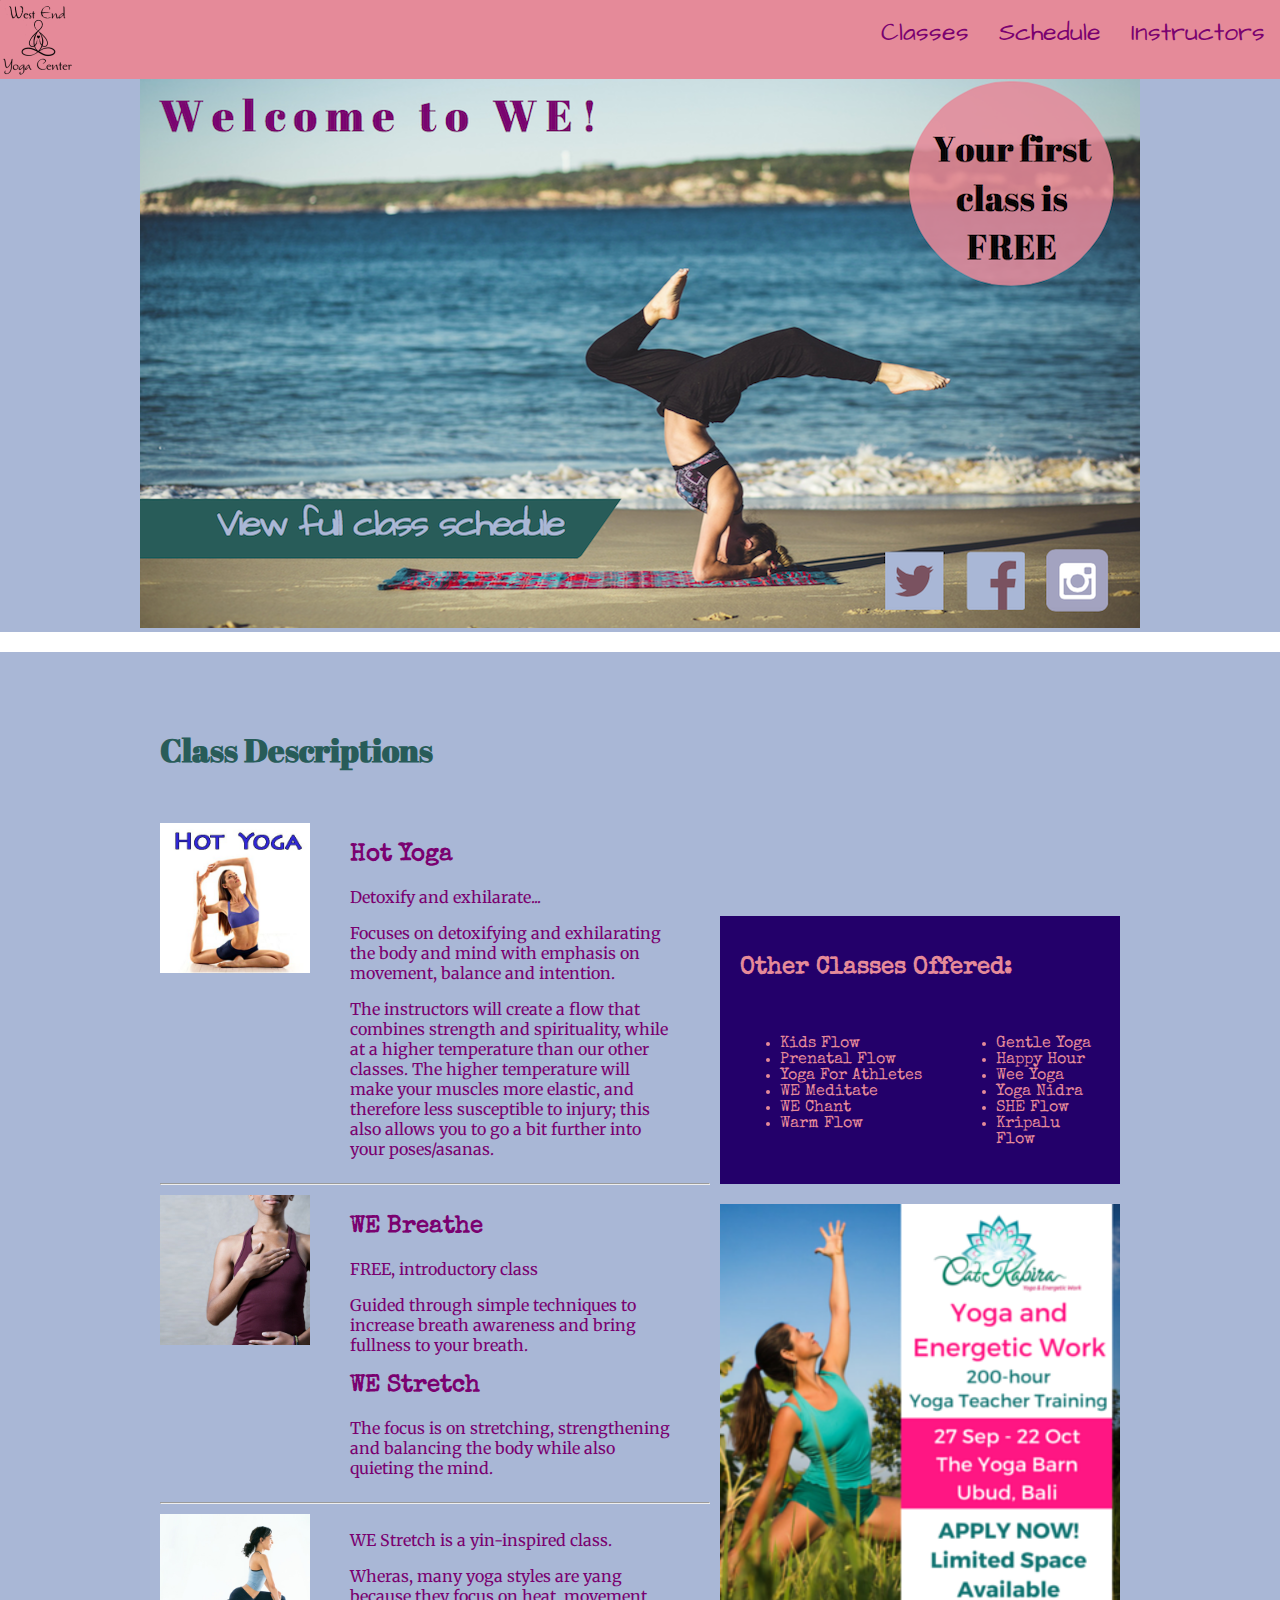
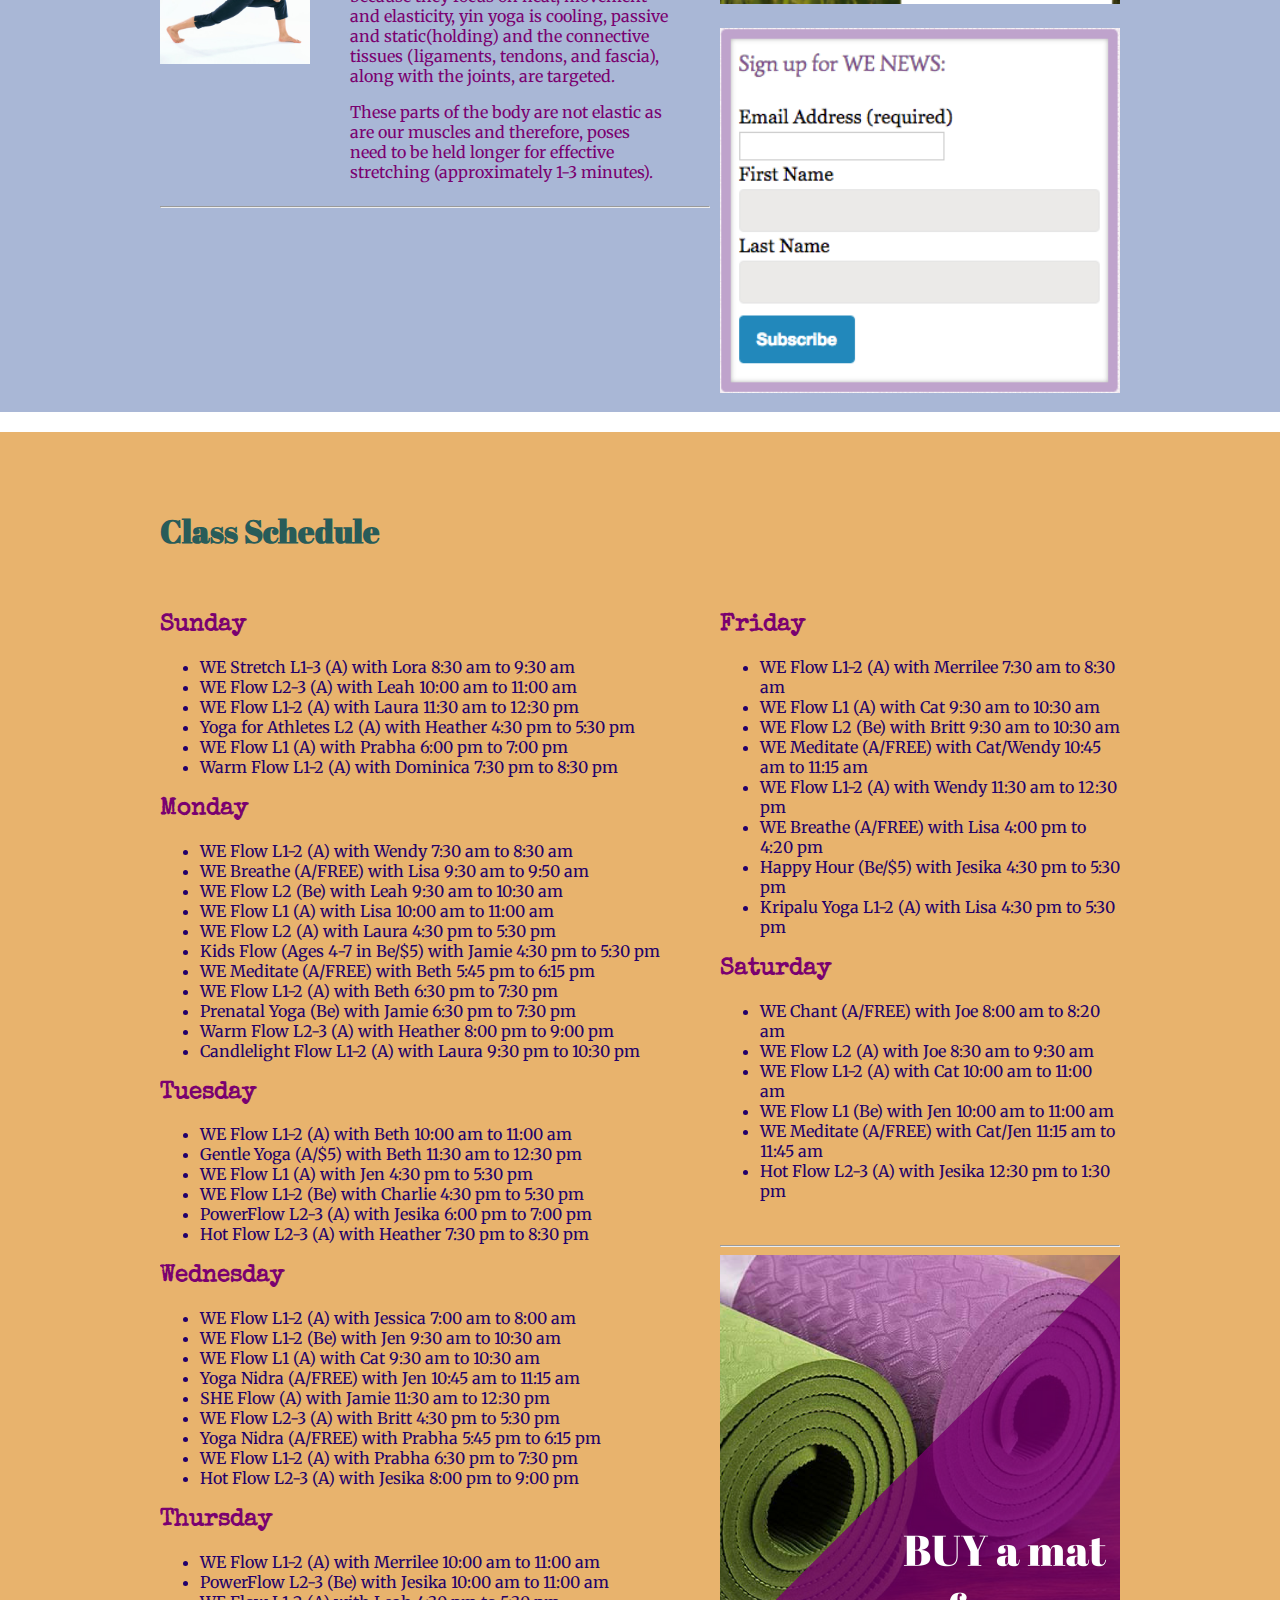
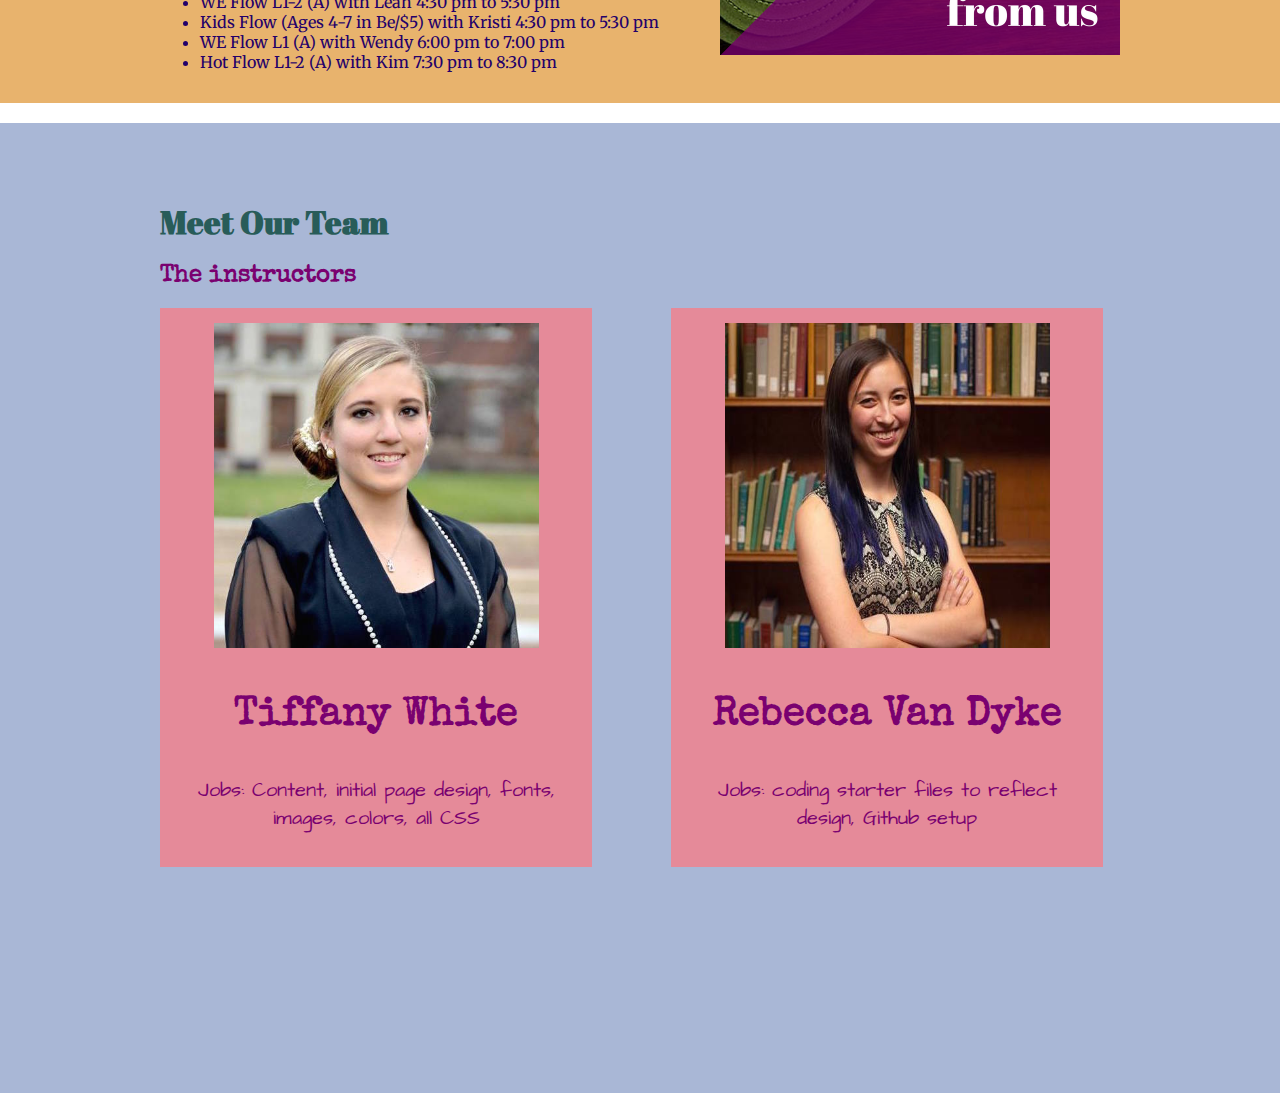
<file: index.html>
<!DOCTYPE html>
<html lang="en">

<head>
    <meta charset="utf-8">
    <title>Welcome to WE - Lab 9 </title>
    <link rel="stylesheet" href="css/long-scrolly.css">
    <link rel="stylesheet" href="css/styles.css">
    <link href="https://fonts.googleapis.com/css?family=Abril+Fatface|Architects+Daughter|Merriweather|Special+Elite" rel="stylesheet">
</head>

<body>

    <!-- Navigation -->

   

    <nav class="main-menu">
       <img src="images/logo.png" height="75" width="75" alt="West End Yoga Center Logo">
        <ul>          
            <li><a href="#first"> Classes </a></li>
            <li><a href="#second"> Schedule </a></li>
            <li><a href="#third"> Instructors </a></li>
        </ul>
      </nav>


    <!-- Top Section -->

    <div class="container-top"><img src="images/hero.png" alt="West End Yoga Home"></div>


    <section id="first">
        <div class="container">

          

            <h1>Class Descriptions</h1>

            <div class="content">

        <article>

        <!-- Class 1-->

                <div class="item">
                  <div class="img">
              <img src="images/hotyoga.jpg" height="150" width="150" alt="Hot Yoga Pose">
                  </div>

                  <div class="info">

        <h2>Hot Yoga</h2>
        <p>Detoxify and exhilarate...</p>

        <p>Focuses on detoxifying and exhilarating the body and mind with emphasis on movement, balance and intention.</p>

        <p>The instructors will create a flow that combines strength and spirituality, while at a higher temperature than our other classes. The higher temperature will make your muscles more elastic, and therefore less susceptible to injury; this also allows you to go a bit further into your poses/asanas.</p>

                </div><!--.info-->
                  <hr>
                </div><!--.item-->

      <!--Class 2-->

                <div class="item">
                  <div class="img">
              <img src="images/yoga1.jpg" height="150" width="150" alt="Yoga Breathing Pose">
                  </div>

                  <div class="info">

      <h2>WE Breathe</h2>
        <p>FREE, introductory class</p>

        <p>Guided through simple techniques to increase breath awareness and bring fullness to your breath.</p>

      <h2>WE Stretch</h2>
        <p>The focus is on stretching, strengthening and balancing the body while also quieting the mind.</p>

               </div><!--.info-->
                  <hr>
                </div><!--.item-->


      <!--Class 3-->

              <div class="item">
                  <div class="img">
              <img src="images/pose.jpg" height="150" width="150" alt="Yoga Stretching Pose">
                  </div>

                  <div class="info">


        <p>WE Stretch is a yin-inspired class.</p>

        <p>Wheras, many yoga styles are yang because they focus on heat, movement and elasticity, yin yoga is cooling, passive and static(holding) and the connective tissues (ligaments, tendons, and fascia), along with the joints, are targeted.</p>

        <p>These parts of the body are not elastic as are our muscles and therefore, poses need to be held longer for effective stretching (approximately 1-3 minutes).</p>

                </div><!--.info-->
                  <hr>
                </div><!--.item-->

      </article>

      <aside>

        <div id="classes">
          <h2>Other Classes Offered:</h2>
            <article>
          <ul>
            <li>Kids Flow</li>
            <li>Prenatal Flow</li>
            <li>Yoga For Athletes</li>
            <li>WE Meditate</li>
            <li>WE Chant</li>
            <li>Warm Flow</li>
          </ul>
            </article>

            <aside>
          <ul>
            <li>Gentle Yoga</li>
            <li>Happy Hour</li>
            <li>Wee Yoga</li>
            <li>Yoga Nidra</li>
            <li>SHE Flow</li>
            <li>Kripalu Flow</li>
          </ul>

            </aside>



        </div>

           <img class="response2" src="images/yogaad.png" alt="Yoga Ad">

            <img class="response2" src="images/sign-up.png"  alt="Sign-Up for Our Newsletter">

    </aside>
                

            </div><!-- .content -->

       </div><!-- .container -->

    </section>

    <!-- Second Section -->
    <section id="second">
        <div class="container">

            <h1>Class Schedule</h1>

            <div class="content">
            <div class="schedule">
      <article>
        <h2>Sunday</h2><ul>
          <li>WE Stretch L1-3 (A) with Lora 8:30 am to 9:30 am</li>
          <li>WE Flow L2-3 (A) with Leah 10:00 am to 11:00 am</li>
          <li>WE Flow L1-2 (A) with Laura 11:30 am to 12:30 pm</li>
          <li>Yoga for Athletes L2 (A) with Heather 4:30 pm to 5:30 pm</li>
          <li>WE Flow L1 (A) with Prabha 6:00 pm to 7:00 pm</li>
          <li>Warm Flow L1-2 (A) with Dominica 7:30 pm to 8:30 pm</li></ul>

        <h2>Monday</h2><ul>
          <li>WE Flow L1-2 (A) with Wendy 7:30 am to 8:30 am</li>
          <li>WE Breathe (A/FREE) with Lisa 9:30 am to 9:50 am</li>
          <li>WE Flow L2 (Be) with Leah 9:30 am to 10:30 am</li>
          <li>WE Flow L1 (A) with Lisa 10:00 am to 11:00 am</li>
          <li>WE Flow L2 (A) with Laura 4:30 pm to 5:30 pm</li>
          <li>Kids Flow (Ages 4-7 in Be/$5) with Jamie 4:30 pm to 5:30 pm</li>
          <li>WE Meditate (A/FREE) with Beth 5:45 pm to 6:15 pm</li>
          <li>WE Flow L1-2 (A) with Beth 6:30 pm to 7:30 pm</li>
          <li>Prenatal Yoga (Be) with Jamie 6:30 pm to 7:30 pm</li>
          <li>Warm Flow L2-3 (A) with Heather 8:00 pm to 9:00 pm</li>
          <li>Candlelight Flow L1-2 (A) with Laura 9:30 pm to 10:30 pm</li></ul>

        <h2>Tuesday</h2><ul>
          <li>WE Flow L1-2 (A) with Beth 10:00 am to 11:00 am</li>
          <li>Gentle Yoga (A/$5) with Beth 11:30 am to 12:30 pm</li>
          <li>WE Flow L1 (A) with Jen 4:30 pm to 5:30 pm</li>
          <li>WE Flow L1-2 (Be) with Charlie 4:30 pm to 5:30 pm</li>
          <li>PowerFlow L2-3 (A) with Jesika 6:00 pm to 7:00 pm</li>
          <li>Hot Flow L2-3 (A) with Heather 7:30 pm to 8:30 pm</li></ul>

        <h2>Wednesday</h2><ul>
          <li>WE Flow L1-2 (A) with Jessica 7:00 am to 8:00 am</li>
          <li>WE Flow L1-2 (Be) with Jen 9:30 am to 10:30 am</li>
          <li>WE Flow L1 (A) with Cat 9:30 am to 10:30 am</li>
          <li>Yoga Nidra (A/FREE) with Jen 10:45 am to 11:15 am</li>
          <li>SHE Flow (A) with Jamie 11:30 am to 12:30 pm</li>
          <li>WE Flow L2-3 (A) with Britt 4:30 pm to 5:30 pm</li>
          <li>Yoga Nidra (A/FREE) with Prabha 5:45 pm to 6:15 pm</li>
          <li>WE Flow L1-2 (A) with Prabha 6:30 pm to 7:30 pm</li>
          <li>Hot Flow L2-3 (A) with Jesika 8:00 pm to 9:00 pm</li></ul>

          <h2>Thursday</h2><ul>
          <li>WE Flow L1-2 (A) with Merrilee 10:00 am to 11:00 am</li>
          <li>PowerFlow L2-3 (Be) with Jesika 10:00 am to 11:00 am</li>
          <li>WE Flow L1-2 (A) with Leah 4:30 pm to 5:30 pm</li>
          <li>Kids Flow (Ages 4-7 in Be/$5) with Kristi 4:30 pm to 5:30 pm</li>
          <li>WE Flow L1 (A) with Wendy 6:00 pm to 7:00 pm</li>
          <li>Hot Flow L1-2 (A) with Kim 7:30 pm to 8:30 pm</li></ul>

    

      </article>

      <aside>

      
        <h2>Friday</h2><ul>
          <li>WE Flow L1-2 (A) with Merrilee 7:30 am to 8:30 am</li>
          <li>WE Flow L1 (A) with Cat 9:30 am to 10:30 am</li>
          <li>WE Flow L2 (Be) with Britt 9:30 am to 10:30 am</li>
          <li>WE Meditate (A/FREE) with Cat/Wendy 10:45 am to 11:15 am</li>
          <li>WE Flow L1-2 (A) with Wendy 11:30 am to 12:30 pm</li>
          <li>WE Breathe (A/FREE) with Lisa 4:00 pm to 4:20 pm</li>
          <li>Happy Hour (Be/$5) with Jesika 4:30 pm to 5:30 pm</li>
          <li>Kripalu Yoga L1-2 (A) with Lisa 4:30 pm to 5:30 pm</li></ul>

        <h2>Saturday</h2><ul>
          <li>WE Chant (A/FREE) with Joe 8:00 am to 8:20 am</li>
          <li>WE Flow L2 (A) with Joe 8:30 am to 9:30 am</li>
          <li>WE Flow L1-2 (A) with Cat 10:00 am to 11:00 am</li>
          <li>WE Flow L1 (Be) with Jen 10:00 am to 11:00 am</li>
          <li>WE Meditate (A/FREE) with Cat/Jen 11:15 am to 11:45 am</li>
          <li>Hot Flow L2-3 (A) with Jesika 12:30 pm to 1:30 pm</li></ul>

          <br>

          <hr>


        <img src="images/mat.png" height="400" width="400" alt="Buy a mat from us">

        
        </aside>

          </div><!--.schedule-->
                

            </div><!-- .content -->

       </div><!-- .container -->

    </section>

    <!-- Third Section -->
    <section id="third">
        <div class="container">

            <h1>Meet Our Team</h1>

            <h2>The instructors</h2>

            <div class="content">  

         
                <div class="column1">
              <div class="card">
              

               <img src="images/tiffany.jpg" height="325" width="325" alt="Tiffany White">

               <h3>Tiffany White</h3>
               <p>Jobs: Content, initial page design, fonts, images, colors, all CSS</p>

               </div><!--.card-->
                </div>

          
         
              <div class="column2">
              <div class="card">
              

               <img src="images/rebecca.jpg" height="325" width="325" alt="Rebecca Van Dyke">

               <h3>Rebecca Van Dyke</h3>
               <p>Jobs: coding starter files to reflect design, Github setup</p>

               </div><!--.card-->
             </div>


            </div><!-- .content -->

       </div><!-- .container -->

    </section>

<!-- Use the following JavaScript code to do the smooth-scroll thing on the internal links -->
<script src="http://code.jquery.com/jquery-2.2.4.min.js"></script>
<script>
// From:    Smooth Scrolling by CHRIS COYIER, updated JANUARY 31, 2016
//          https://css-tricks.com/snippets/jquery/smooth-scrolling
$(function() {
  $('a[href*="#"]:not([href="#"])').click(function() {
    if (location.pathname.replace(/^\//,'') == this.pathname.replace(/^\//,'') && location.hostname == this.hostname) {
      var target = $(this.hash);
      target = target.length ? target : $('[name=' + this.hash.slice(1) +']');
      if (target.length) {
        $('html, body').animate({
          scrollTop: target.offset().top
        }, 250);
        return false;
      }
    }
  });
});
</script>

</body>

</html>
</file>
<file: css/long-scrolly.css>
/*	****************************************
	Base styles
	**************************************** */
html, body {
    margin: 0; /* typical - gets rid of the default margin on the BODY */
    height: 100%; /* required - makes sections act like pages */
}

/*	****************************************
	Persistent Navigation
	**************************************** */
.main-menu {
	position: fixed; /* required - magic */
	top: 0; /* required - makes sure the menu sits where it's supposed to sit */
	z-index: 1000; /* required - makes sure the menu doesn't get covered by anything else */
	width: 100%; /* required - makes the menu go all the way across the viewport */
	background-color: #e58a99; 
}
.main-menu ul {
	/* standard removal of UL styles */
	margin: 0;
	padding-left: 0;
	list-style-type: none;
	text-align: right;
	background-color: #e58a99;
	/* required - get LIs to line-up side-by-side */
	display: flex;
	justify-content: right; /* optional - lookup lots of options */
	float: right;
}

.main-menu a { 
	/* typical - make links look/act like buttons */
	display: block;
	padding: 15px;
	color: #7a0170;
	background-color: ;
	text-decoration: none;
	font-family: 'Architects Daughter', cursive;
	font-size: 25px;
}
.main-menu a:hover { color: white; 
}

/*	****************************************
	Long-scrolly sections
	**************************************** */
section {
    min-height: 100%; /* required - makes the sections act like pages */
    padding-top: 55px; /* how tall is the persistent nav bar at the top? */
    padding-bottom: 15px; /* typical - keep content away from the next section */
    margin-top: 20px;
    text-align: center; /* typical for long scrolly pages */
}

 /* typical - alter the bg for every other section */
section:nth-child(even) {background-color: #eee; }
</file>
<file: css/styles.css>
/*	****************************************
	Base Styles
	**************************************** */

h1{
	color:#285c59;
	font-family: 'Abril Fatface', cursive;
	text-align: left;

}

h2 {
	text-align: left;
}

h2, h3 {
	font-family: 'Special Elite', cursive;
}

body {
	color: #7a0170;
	font-family: 'Merriweather', serif;

}

header {
	background-color: #7a0170;

}

nav {
	background-color: #7a0170;

}

article {
	width:60%;
	padding-right: 10px;
	padding-top: 20px;
}


aside {
	padding-top:0px;
	width: 40%;

}

article, aside{
	display: table-cell;

}



/*	****************************************
	Modules (reusable classes)
	**************************************** */



/** Layout**/

.container {
	margin: 0 auto;
	width: 95%;
	max-width: 960px; 
}

.content {
	text-align: left;
	overflow: auto;
}

.item {
	margin-top: 10px;
}


.img {
	width: 15%;
	vertical-align: center;
	margin-top: 20px;

}

.info {
	width: 85%;
	vertical-align: top;

}

.img, .info {
	display: table-cell;
	padding-right: 40px;
	padding-top: 0px;
}

/** New Classes **/

#classes {
	background-color: #23006a;
	color: #e58a99;
	padding: 20px;
	font-family: 'Special Elite', cursive;
}

.schedule {
	color: #23006a;

}

.schedule h2 {
	color: #7a0170;
}



/** Section 1**/

.container-top {
	margin-top: 70px;
	text-align: center;
	background-color: #a9b7d6;
	

}

#first {
	background-color: #a9b7d6;

}

#hero {
	width: 100%;
}


.response {
 	width: 400px;
 	height: 200px;

 }

.response2 {
 	width:400px;
 	padding-top: 20px;
 }






/**Section 2**/

#second {
	background-color: #e8b36d;
}

/** Section 3**/

#third {
	background-color:#a9b7d6;


	}

#third h1, h2 {
	text-align: left;
}

.card {
	background-color: #e58a99;
	color: #7a0170;
	padding: 15px;
	text-align: center;
	font-family: 'Architects Daughter', cursive;
	font-size: 20px;
}

.card h3 {
	font-size: 40px;
	

}

.column1 {
	width: 45%;
	display: inline-block;
	margin-right: 75px;
	
}

.column2 {
	width: 45%;
	display: inline-block;
	
	
}
</file>
